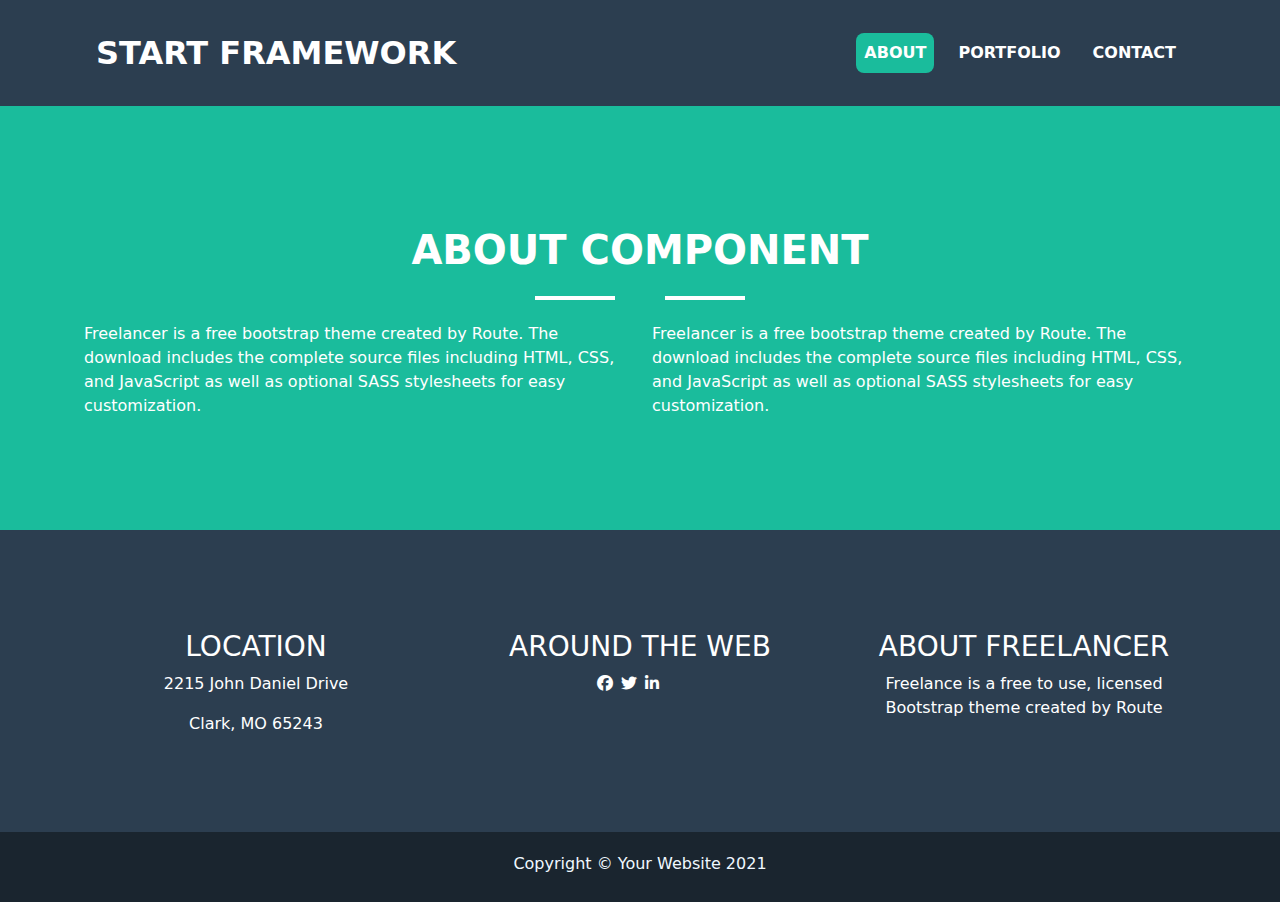
<file: about/index.html>
<!DOCTYPE html><html lang="en" data-critters-container><head>
  <meta charset="utf-8">
  <title>about</title>
  <base href="/">
  <meta name="viewport" content="width=device-width, initial-scale=1">
  <link rel="icon" type="image/x-icon" href="favicon.ico">
<style>@charset "UTF-8";.fa{font-family:var(--fa-style-family,"Font Awesome 6 Free");font-weight:var(--fa-style,900)}.fa,.fa-brands,.fa-solid{-moz-osx-font-smoothing:grayscale;-webkit-font-smoothing:antialiased;display:var(--fa-display,inline-block);font-style:normal;font-variant:normal;line-height:1;text-rendering:auto}.fa-solid{font-family:"Font Awesome 6 Free"}.fa-brands{font-family:"Font Awesome 6 Brands"}.fa-globe:before{content:"\f0ac"}.fa-star:before{content:"\f005"}:root{--fa-style-family-brands:"Font Awesome 6 Brands";--fa-font-brands:normal 400 1em/1 "Font Awesome 6 Brands"}@font-face{font-family:"Font Awesome 6 Brands";font-style:normal;font-weight:400;font-display:block;src:url("./media/fa-brands-400-MDS4TU4L.woff2") format("woff2"),url("./media/fa-brands-400-CNBICIQT.ttf") format("truetype")}.fa-brands{font-weight:400}.fa-linkedin-in:before{content:"\f0e1"}.fa-facebook:before{content:"\f09a"}.fa-twitter:before{content:"\f099"}:root{--fa-font-regular:normal 400 1em/1 "Font Awesome 6 Free"}@font-face{font-family:"Font Awesome 6 Free";font-style:normal;font-weight:400;font-display:block;src:url("./media/fa-regular-400-N56QV3DR.woff2") format("woff2"),url("./media/fa-regular-400-2FI4ICQD.ttf") format("truetype")}:root{--fa-style-family-classic:"Font Awesome 6 Free";--fa-font-solid:normal 900 1em/1 "Font Awesome 6 Free"}@font-face{font-family:"Font Awesome 6 Free";font-style:normal;font-weight:900;font-display:block;src:url("./media/fa-solid-900-Z3HFQTXF.woff2") format("woff2"),url("./media/fa-solid-900-XVWCCN5V.ttf") format("truetype")}.fa-solid{font-weight:900}:root{--bs-blue:#0d6efd;--bs-indigo:#6610f2;--bs-purple:#6f42c1;--bs-pink:#d63384;--bs-red:#dc3545;--bs-orange:#fd7e14;--bs-yellow:#ffc107;--bs-green:#198754;--bs-teal:#20c997;--bs-cyan:#0dcaf0;--bs-black:#000;--bs-white:#fff;--bs-gray:#6c757d;--bs-gray-dark:#343a40;--bs-gray-100:#f8f9fa;--bs-gray-200:#e9ecef;--bs-gray-300:#dee2e6;--bs-gray-400:#ced4da;--bs-gray-500:#adb5bd;--bs-gray-600:#6c757d;--bs-gray-700:#495057;--bs-gray-800:#343a40;--bs-gray-900:#212529;--bs-primary:#0d6efd;--bs-secondary:#6c757d;--bs-success:#198754;--bs-info:#0dcaf0;--bs-warning:#ffc107;--bs-danger:#dc3545;--bs-light:#f8f9fa;--bs-dark:#212529;--bs-primary-rgb:13,110,253;--bs-secondary-rgb:108,117,125;--bs-success-rgb:25,135,84;--bs-info-rgb:13,202,240;--bs-warning-rgb:255,193,7;--bs-danger-rgb:220,53,69;--bs-light-rgb:248,249,250;--bs-dark-rgb:33,37,41;--bs-primary-text-emphasis:#052c65;--bs-secondary-text-emphasis:#2b2f32;--bs-success-text-emphasis:#0a3622;--bs-info-text-emphasis:#055160;--bs-warning-text-emphasis:#664d03;--bs-danger-text-emphasis:#58151c;--bs-light-text-emphasis:#495057;--bs-dark-text-emphasis:#495057;--bs-primary-bg-subtle:#cfe2ff;--bs-secondary-bg-subtle:#e2e3e5;--bs-success-bg-subtle:#d1e7dd;--bs-info-bg-subtle:#cff4fc;--bs-warning-bg-subtle:#fff3cd;--bs-danger-bg-subtle:#f8d7da;--bs-light-bg-subtle:#fcfcfd;--bs-dark-bg-subtle:#ced4da;--bs-primary-border-subtle:#9ec5fe;--bs-secondary-border-subtle:#c4c8cb;--bs-success-border-subtle:#a3cfbb;--bs-info-border-subtle:#9eeaf9;--bs-warning-border-subtle:#ffe69c;--bs-danger-border-subtle:#f1aeb5;--bs-light-border-subtle:#e9ecef;--bs-dark-border-subtle:#adb5bd;--bs-white-rgb:255,255,255;--bs-black-rgb:0,0,0;--bs-font-sans-serif:system-ui,-apple-system,"Segoe UI",Roboto,"Helvetica Neue","Noto Sans","Liberation Sans",Arial,sans-serif,"Apple Color Emoji","Segoe UI Emoji","Segoe UI Symbol","Noto Color Emoji";--bs-font-monospace:SFMono-Regular,Menlo,Monaco,Consolas,"Liberation Mono","Courier New",monospace;--bs-gradient:linear-gradient(180deg, rgba(255, 255, 255, .15), rgba(255, 255, 255, 0));--bs-body-font-family:var(--bs-font-sans-serif);--bs-body-font-size:1rem;--bs-body-font-weight:400;--bs-body-line-height:1.5;--bs-body-color:#212529;--bs-body-color-rgb:33,37,41;--bs-body-bg:#fff;--bs-body-bg-rgb:255,255,255;--bs-emphasis-color:#000;--bs-emphasis-color-rgb:0,0,0;--bs-secondary-color:rgba(33, 37, 41, .75);--bs-secondary-color-rgb:33,37,41;--bs-secondary-bg:#e9ecef;--bs-secondary-bg-rgb:233,236,239;--bs-tertiary-color:rgba(33, 37, 41, .5);--bs-tertiary-color-rgb:33,37,41;--bs-tertiary-bg:#f8f9fa;--bs-tertiary-bg-rgb:248,249,250;--bs-heading-color:inherit;--bs-link-color:#0d6efd;--bs-link-color-rgb:13,110,253;--bs-link-decoration:underline;--bs-link-hover-color:#0a58ca;--bs-link-hover-color-rgb:10,88,202;--bs-code-color:#d63384;--bs-highlight-color:#212529;--bs-highlight-bg:#fff3cd;--bs-border-width:1px;--bs-border-style:solid;--bs-border-color:#dee2e6;--bs-border-color-translucent:rgba(0, 0, 0, .175);--bs-border-radius:.375rem;--bs-border-radius-sm:.25rem;--bs-border-radius-lg:.5rem;--bs-border-radius-xl:1rem;--bs-border-radius-xxl:2rem;--bs-border-radius-2xl:var(--bs-border-radius-xxl);--bs-border-radius-pill:50rem;--bs-box-shadow:0 .5rem 1rem rgba(0, 0, 0, .15);--bs-box-shadow-sm:0 .125rem .25rem rgba(0, 0, 0, .075);--bs-box-shadow-lg:0 1rem 3rem rgba(0, 0, 0, .175);--bs-box-shadow-inset:inset 0 1px 2px rgba(0, 0, 0, .075);--bs-focus-ring-width:.25rem;--bs-focus-ring-opacity:.25;--bs-focus-ring-color:rgba(13, 110, 253, .25);--bs-form-valid-color:#198754;--bs-form-valid-border-color:#198754;--bs-form-invalid-color:#dc3545;--bs-form-invalid-border-color:#dc3545}*,:after,:before{box-sizing:border-box}@media (prefers-reduced-motion:no-preference){:root{scroll-behavior:smooth}}body{margin:0;font-family:var(--bs-body-font-family);font-size:var(--bs-body-font-size);font-weight:var(--bs-body-font-weight);line-height:var(--bs-body-line-height);color:var(--bs-body-color);text-align:var(--bs-body-text-align);background-color:var(--bs-body-bg);-webkit-text-size-adjust:100%;-webkit-tap-highlight-color:transparent}h2,h3{margin-top:0;margin-bottom:.5rem;font-weight:500;line-height:1.2;color:var(--bs-heading-color)}h2{font-size:calc(1.325rem + .9vw)}@media (min-width:1200px){h2{font-size:2rem}}h3{font-size:calc(1.3rem + .6vw)}@media (min-width:1200px){h3{font-size:1.75rem}}p{margin-top:0;margin-bottom:1rem}ul{padding-left:2rem}ul{margin-top:0;margin-bottom:1rem}a{color:rgba(var(--bs-link-color-rgb),var(--bs-link-opacity,1));text-decoration:underline}a:hover{--bs-link-color-rgb:var(--bs-link-hover-color-rgb)}button{border-radius:0}button:focus:not(:focus-visible){outline:0}button{margin:0;font-family:inherit;font-size:inherit;line-height:inherit}button{text-transform:none}[type=button],button{-webkit-appearance:button}[type=button]:not(:disabled),button:not(:disabled){cursor:pointer}.container-fluid{--bs-gutter-x:1.5rem;--bs-gutter-y:0;width:100%;padding-right:calc(var(--bs-gutter-x) * .5);padding-left:calc(var(--bs-gutter-x) * .5);margin-right:auto;margin-left:auto}:root{--bs-breakpoint-xs:0;--bs-breakpoint-sm:576px;--bs-breakpoint-md:768px;--bs-breakpoint-lg:992px;--bs-breakpoint-xl:1200px;--bs-breakpoint-xxl:1400px}.row{--bs-gutter-x:1.5rem;--bs-gutter-y:0;display:flex;flex-wrap:wrap;margin-top:calc(-1 * var(--bs-gutter-y));margin-right:calc(-.5 * var(--bs-gutter-x));margin-left:calc(-.5 * var(--bs-gutter-x))}.row>*{flex-shrink:0;width:100%;max-width:100%;padding-right:calc(var(--bs-gutter-x) * .5);padding-left:calc(var(--bs-gutter-x) * .5);margin-top:var(--bs-gutter-y)}@media (min-width:768px){.col-md-6{flex:0 0 auto;width:50%}}.collapse:not(.show){display:none}.nav-link{display:block;padding:var(--bs-nav-link-padding-y) var(--bs-nav-link-padding-x);font-size:var(--bs-nav-link-font-size);font-weight:var(--bs-nav-link-font-weight);color:var(--bs-nav-link-color);text-decoration:none;background:0 0;border:0;transition:color .15s ease-in-out,background-color .15s ease-in-out,border-color .15s ease-in-out}@media (prefers-reduced-motion:reduce){.nav-link{transition:none}}.nav-link:focus,.nav-link:hover{color:var(--bs-nav-link-hover-color)}.nav-link:focus-visible{outline:0;box-shadow:0 0 0 .25rem #0d6efd40}.nav-link:disabled{color:var(--bs-nav-link-disabled-color);pointer-events:none;cursor:default}.navbar{--bs-navbar-padding-x:0;--bs-navbar-padding-y:.5rem;--bs-navbar-color:rgba(var(--bs-emphasis-color-rgb), .65);--bs-navbar-hover-color:rgba(var(--bs-emphasis-color-rgb), .8);--bs-navbar-disabled-color:rgba(var(--bs-emphasis-color-rgb), .3);--bs-navbar-active-color:rgba(var(--bs-emphasis-color-rgb), 1);--bs-navbar-brand-padding-y:.3125rem;--bs-navbar-brand-margin-end:1rem;--bs-navbar-brand-font-size:1.25rem;--bs-navbar-brand-color:rgba(var(--bs-emphasis-color-rgb), 1);--bs-navbar-brand-hover-color:rgba(var(--bs-emphasis-color-rgb), 1);--bs-navbar-nav-link-padding-x:.5rem;--bs-navbar-toggler-padding-y:.25rem;--bs-navbar-toggler-padding-x:.75rem;--bs-navbar-toggler-font-size:1.25rem;--bs-navbar-toggler-icon-bg:url("data:image/svg+xml,%3csvg xmlns='http://www.w3.org/2000/svg' viewBox='0 0 30 30'%3e%3cpath stroke='rgba%2833, 37, 41, 0.75%29' stroke-linecap='round' stroke-miterlimit='10' stroke-width='2' d='M4 7h22M4 15h22M4 23h22'/%3e%3c/svg%3e");--bs-navbar-toggler-border-color:rgba(var(--bs-emphasis-color-rgb), .15);--bs-navbar-toggler-border-radius:var(--bs-border-radius);--bs-navbar-toggler-focus-width:.25rem;--bs-navbar-toggler-transition:box-shadow .15s ease-in-out;position:relative;display:flex;flex-wrap:wrap;align-items:center;justify-content:space-between;padding:var(--bs-navbar-padding-y) var(--bs-navbar-padding-x)}.navbar>.container-fluid{display:flex;flex-wrap:inherit;align-items:center;justify-content:space-between}.navbar-brand{padding-top:var(--bs-navbar-brand-padding-y);padding-bottom:var(--bs-navbar-brand-padding-y);margin-right:var(--bs-navbar-brand-margin-end);font-size:var(--bs-navbar-brand-font-size);color:var(--bs-navbar-brand-color);text-decoration:none;white-space:nowrap}.navbar-brand:focus,.navbar-brand:hover{color:var(--bs-navbar-brand-hover-color)}.navbar-nav{--bs-nav-link-padding-x:0;--bs-nav-link-padding-y:.5rem;--bs-nav-link-font-weight: ;--bs-nav-link-color:var(--bs-navbar-color);--bs-nav-link-hover-color:var(--bs-navbar-hover-color);--bs-nav-link-disabled-color:var(--bs-navbar-disabled-color);display:flex;flex-direction:column;padding-left:0;margin-bottom:0;list-style:none}.navbar-nav .nav-link.active{color:var(--bs-navbar-active-color)}.navbar-collapse{flex-basis:100%;flex-grow:1;align-items:center}.navbar-toggler{padding:var(--bs-navbar-toggler-padding-y) var(--bs-navbar-toggler-padding-x);font-size:var(--bs-navbar-toggler-font-size);line-height:1;color:var(--bs-navbar-color);background-color:transparent;border:var(--bs-border-width) solid var(--bs-navbar-toggler-border-color);border-radius:var(--bs-navbar-toggler-border-radius);transition:var(--bs-navbar-toggler-transition)}@media (prefers-reduced-motion:reduce){.navbar-toggler{transition:none}}.navbar-toggler:hover{text-decoration:none}.navbar-toggler:focus{text-decoration:none;outline:0;box-shadow:0 0 0 var(--bs-navbar-toggler-focus-width)}.navbar-toggler-icon{display:inline-block;width:1.5em;height:1.5em;vertical-align:middle;background-image:var(--bs-navbar-toggler-icon-bg);background-repeat:no-repeat;background-position:center;background-size:100%}@media (min-width:992px){.navbar-expand-lg{flex-wrap:nowrap;justify-content:flex-start}.navbar-expand-lg .navbar-nav{flex-direction:row}.navbar-expand-lg .navbar-nav .nav-link{padding-right:var(--bs-navbar-nav-link-padding-x);padding-left:var(--bs-navbar-nav-link-padding-x)}.navbar-expand-lg .navbar-collapse{display:flex!important;flex-basis:auto}.navbar-expand-lg .navbar-toggler{display:none}}.card{--bs-card-spacer-y:1rem;--bs-card-spacer-x:1rem;--bs-card-title-spacer-y:.5rem;--bs-card-title-color: ;--bs-card-subtitle-color: ;--bs-card-border-width:var(--bs-border-width);--bs-card-border-color:var(--bs-border-color-translucent);--bs-card-border-radius:var(--bs-border-radius);--bs-card-box-shadow: ;--bs-card-inner-border-radius:calc(var(--bs-border-radius) - (var(--bs-border-width)));--bs-card-cap-padding-y:.5rem;--bs-card-cap-padding-x:1rem;--bs-card-cap-bg:rgba(var(--bs-body-color-rgb), .03);--bs-card-cap-color: ;--bs-card-height: ;--bs-card-color: ;--bs-card-bg:var(--bs-body-bg);--bs-card-img-overlay-padding:1rem;--bs-card-group-margin:.75rem;position:relative;display:flex;flex-direction:column;min-width:0;height:var(--bs-card-height);color:var(--bs-body-color);word-wrap:break-word;background-color:var(--bs-card-bg);background-clip:border-box;border:var(--bs-card-border-width) solid var(--bs-card-border-color);border-radius:var(--bs-card-border-radius)}.card-body{flex:1 1 auto;padding:var(--bs-card-spacer-y) var(--bs-card-spacer-x);color:var(--bs-card-color)}.card-group>.card{margin-bottom:var(--bs-card-group-margin)}@media (min-width:576px){.card-group{display:flex;flex-flow:row wrap}.card-group>.card{flex:1 0 0%;margin-bottom:0}.card-group>.card+.card{margin-left:0;border-left:0}.card-group>.card:not(:last-child){border-top-right-radius:0;border-bottom-right-radius:0}.card-group>.card:not(:first-child){border-top-left-radius:0;border-bottom-left-radius:0}}.d-flex{display:flex!important}.justify-content-end{justify-content:flex-end!important}.justify-content-center{justify-content:center!important}.align-items-center{align-items:center!important}.m-4{margin:1.5rem!important}.mx-1{margin-right:.25rem!important;margin-left:.25rem!important}.me-3{margin-right:1rem!important}.mb-3{margin-bottom:1rem!important}.ms-3{margin-left:1rem!important}.px-5{padding-right:3rem!important;padding-left:3rem!important}.py-3{padding-top:1rem!important;padding-bottom:1rem!important}.pt-4{padding-top:1.5rem!important}.pt-5{padding-top:3rem!important}.pe-5{padding-right:3rem!important}.pb-5{padding-bottom:3rem!important}.ps-3{padding-left:1rem!important}.fs-1{font-size:calc(1.375rem + 1.5vw)!important}.fw-bolder{font-weight:bolder!important}.text-center{text-align:center!important}.text-uppercase{text-transform:uppercase!important}.text-white{--bs-text-opacity:1;color:rgba(var(--bs-white-rgb),var(--bs-text-opacity))!important}.bg-body-tertiary{--bs-bg-opacity:1;background-color:rgba(var(--bs-tertiary-bg-rgb),var(--bs-bg-opacity))!important}.rounded-3{border-radius:var(--bs-border-radius-lg)!important}@media (min-width:768px){.ps-md-5{padding-left:3rem!important}}@media (min-width:1200px){.fs-1{font-size:2.5rem!important}}body{overflow-x:hidden}
</style><link rel="stylesheet" href="styles-SHNFOK34.css" media="print" onload="this.media='all'"><noscript><link rel="stylesheet" href="styles-SHNFOK34.css"></noscript><style ng-app-id="ng">nav[_ngcontent-oux-c20][_ngcontent-ng-c507169560]{background-color:#2c3e50;transition:.6s padding}.navbar-expand-lg[_ngcontent-ng-c507169560]{background-color:#2c3e50!important}li[_ngcontent-ng-c507169560]   a[_ngcontent-ng-c507169560], .navbar-brand[_ngcontent-ng-c507169560]{color:#fff!important;font-weight:700}li[_ngcontent-ng-c507169560]   a[_ngcontent-ng-c507169560]{font-size:16px}.navbar-brand[_ngcontent-ng-c507169560]{font-size:32px!important}.activee[_ngcontent-ng-c507169560]{background-color:#1abc9c}</style><style ng-app-id="ng">.footer[_ngcontent-dyi-c21][_ngcontent-ng-c3644786881]{background-color:#2c3e50;color:#fff;justify-content:center;text-align:center;padding:40px;margin:0}.card[_ngcontent-ng-c3644786881]{background-color:transparent!important;color:#fff;border:0px}h3[_ngcontent-dyi-c21][_ngcontent-ng-c3644786881]{padding-top:20px}.icon[_ngcontent-dyi-c21][_ngcontent-ng-c3644786881]{border:1px white solid;border-radius:50%;padding:10px}.p[_ngcontent-dyi-c21][_ngcontent-ng-c3644786881]{background-color:#1a252f;padding:10px}.p[_ngcontent-dyi-c21][_ngcontent-ng-c3644786881]   p[_ngcontent-dyi-c21][_ngcontent-ng-c3644786881]{text-align:center;color:#f0f8ff;padding-top:10px}</style><style ng-app-id="ng">.about-bg[_ngcontent-ng-c94143957]{background-color:#1abc9c}.line[_ngcontent-ng-c94143957]{height:4px;width:80px}</style></head>
<body><!--nghm-->
  <app-root _nghost-ng-c582792440 ng-version="17.3.12" ngh="1" ng-server-context="ssg"><app-navbar _ngcontent-ng-c582792440 _nghost-ng-c507169560 ngh="0"><nav _ngcontent-ng-c507169560 class="navbar navbar-expand-lg bg-body-tertiary px-5"><div _ngcontent-ng-c507169560 class="container-fluid px-5 py-3 text-uppercase"><a _ngcontent-ng-c507169560 routerlink="home" routerlinkactive="active rounded-3" class="navbar-brand" href="/home">Start Framework</a><button _ngcontent-ng-c507169560 type="button" data-bs-toggle="collapse" data-bs-target="#navbarNav" aria-controls="navbarNav" aria-expanded="false" aria-label="Toggle navigation" class="navbar-toggler"><span _ngcontent-ng-c507169560 class="navbar-toggler-icon"></span></button><div _ngcontent-ng-c507169560 id="navbarNav" class="collapse navbar-collapse justify-content-end"><ul _ngcontent-ng-c507169560 class="navbar-nav"><li _ngcontent-ng-c507169560 class="nav-item ps-3"><a _ngcontent-ng-c507169560 routerlink="about" routerlinkactive="active activee rounded-3" class="nav-link active activee rounded-3" href="/about">about</a></li><li _ngcontent-ng-c507169560 class="nav-item ps-3"><a _ngcontent-ng-c507169560 routerlink="portfolio" routerlinkactive="active activee rounded-3" class="nav-link" href="/portfolio">portfolio</a></li><li _ngcontent-ng-c507169560 class="nav-item ps-3"><a _ngcontent-ng-c507169560 routerlink="contact" routerlinkactive="active activee rounded-3" class="nav-link" href="/contact">contact</a></li></ul></div></div></nav></app-navbar><router-outlet _ngcontent-ng-c582792440></router-outlet><app-about _nghost-ng-c94143957 ngh="0"><div _ngcontent-ng-c94143957 _ngcontent-dyi-c7 class="about text-white d-flex justify-content-center align-items-center about-bg pt-5 pb-5"><div _ngcontent-ng-c94143957 _ngcontent-dyi-c7 class="pt-5 pb-5"><div _ngcontent-ng-c94143957 _ngcontent-dyi-c6 class="text-center pt-4" style="color: white;"><h2 _ngcontent-ng-c94143957 _ngcontent-dyi-c6 class="text-uppercase mb-3 fs-1 fw-bolder">about component</h2><div _ngcontent-ng-c94143957 _ngcontent-dyi-c6 class="d-flex align-items-center justify-content-center mb-3"><div _ngcontent-ng-c94143957 _ngcontent-dyi-c6 class="line me-3" style="background-color: white;"></div><i _ngcontent-ng-c94143957 _ngcontent-dyi-c6 class="fa fa-star"></i><div _ngcontent-ng-c94143957 _ngcontent-dyi-c6 class="line ms-3" style="background-color: white;"></div></div></div><div _ngcontent-ng-c94143957 _ngcontent-dyi-c7 class="row px-5"><div _ngcontent-ng-c94143957 _ngcontent-dyi-c7 class="col-md-6 ps-md-5"><p _ngcontent-ng-c94143957 _ngcontent-dyi-c7> Freelancer is a free bootstrap theme created by Route. The download includes the complete source files including HTML, CSS, and JavaScript as well as optional SASS stylesheets for easy customization. </p></div><div _ngcontent-ng-c94143957 _ngcontent-dyi-c7 class="col-md-6 pe-5"><p _ngcontent-ng-c94143957 _ngcontent-dyi-c7> Freelancer is a free bootstrap theme created by Route. The download includes the complete source files including HTML, CSS, and JavaScript as well as optional SASS stylesheets for easy customization. </p></div></div></div></div></app-about><!----><app-footer _ngcontent-ng-c582792440 _nghost-ng-c3644786881 ngh="0"><div _ngcontent-ng-c3644786881 _ngcontent-dyi-c21 class="footer foo"><div _ngcontent-ng-c3644786881 _ngcontent-dyi-c21 class="card-group m-4"><div _ngcontent-ng-c3644786881 _ngcontent-dyi-c21 class="card"><div _ngcontent-ng-c3644786881 _ngcontent-dyi-c21 class="card-body text-center"><h3 _ngcontent-ng-c3644786881 _ngcontent-dyi-c21>LOCATION</h3><p _ngcontent-ng-c3644786881 _ngcontent-dyi-c21>2215 John Daniel Drive</p><p _ngcontent-ng-c3644786881 _ngcontent-dyi-c21>Clark, MO 65243</p></div></div><div _ngcontent-ng-c3644786881 _ngcontent-dyi-c21 class="card"><div _ngcontent-ng-c3644786881 _ngcontent-dyi-c21 class="card-body text-center"><h3 _ngcontent-ng-c3644786881 _ngcontent-dyi-c21>AROUND THE WEB</h3><div _ngcontent-ng-c3644786881 _ngcontent-dyi-c21 class="icons"><i _ngcontent-ng-c3644786881 _ngcontent-dyr-c21 class="fa-brands fa-facebook mx-1 icon"></i><i _ngcontent-ng-c3644786881 _ngcontent-dyr-c21 class="fa-brands fa-twitter mx-1 icon"></i><i _ngcontent-ng-c3644786881 _ngcontent-dyr-c21 class="fa-brands fa-linkedin-in mx-1 icon"></i><i _ngcontent-ng-c3644786881 _ngcontent-dyr-c21 class="fa-solid fa-globe mx-1 icon"></i></div></div></div><div _ngcontent-ng-c3644786881 _ngcontent-dyi-c21 class="card"><div _ngcontent-ng-c3644786881 _ngcontent-dyi-c21 class="card-body text-center"><h3 _ngcontent-ng-c3644786881 _ngcontent-dyi-c21>ABOUT FREELANCER</h3><p _ngcontent-ng-c3644786881 _ngcontent-dyi-c21> Freelance is a free to use, licensed Bootstrap theme created by Route </p></div></div></div></div><div _ngcontent-ng-c3644786881 _ngcontent-dyi-c21 class="p"><p _ngcontent-ng-c3644786881 _ngcontent-dyi-c21>Copyright © Your Website 2021</p></div></app-footer></app-root>
<script src="polyfills-SCHOHYNV.js" type="module"></script><script src="main-JA5XFMMP.js" type="module"></script>

<script id="ng-state" type="application/json">{"__nghData__":[{},{"c":{"1":[{"i":"c94143957","r":1}]}}]}</script></body></html>
</file>
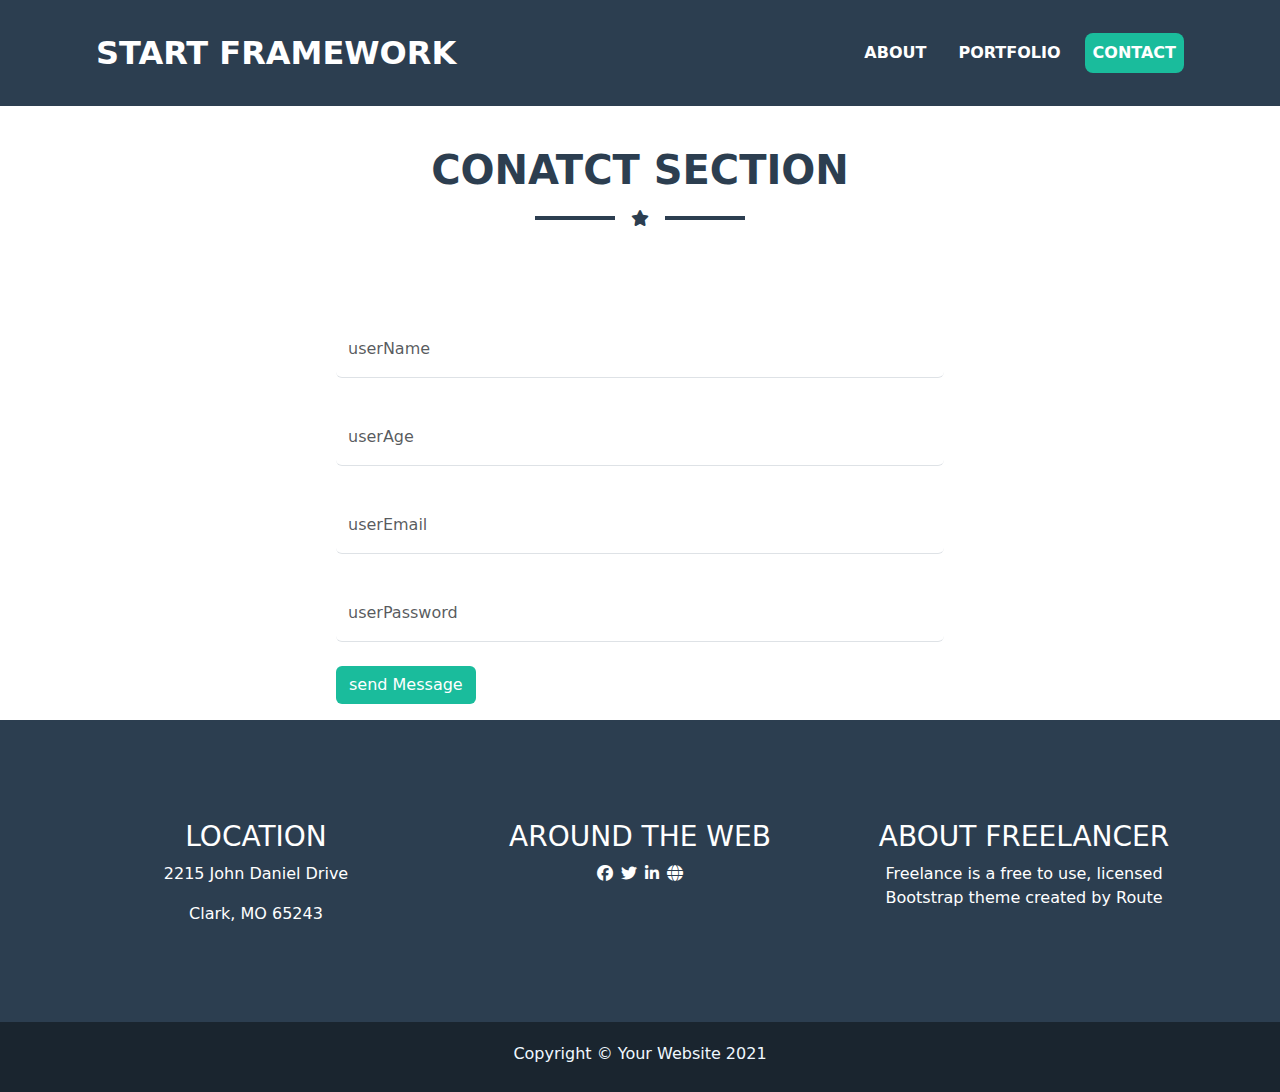
<file: contact/index.html>
<!DOCTYPE html><html lang="en" data-critters-container><head>
  <meta charset="utf-8">
  <title>contact</title>
  <base href="/">
  <meta name="viewport" content="width=device-width, initial-scale=1">
  <link rel="icon" type="image/x-icon" href="favicon.ico">
<style>@charset "UTF-8";.fa{font-family:var(--fa-style-family,"Font Awesome 6 Free");font-weight:var(--fa-style,900)}.fa,.fa-brands,.fa-solid{-moz-osx-font-smoothing:grayscale;-webkit-font-smoothing:antialiased;display:var(--fa-display,inline-block);font-style:normal;font-variant:normal;line-height:1;text-rendering:auto}.fa-solid{font-family:"Font Awesome 6 Free"}.fa-brands{font-family:"Font Awesome 6 Brands"}.fa-globe:before{content:"\f0ac"}.fa-star:before{content:"\f005"}:root{--fa-style-family-brands:"Font Awesome 6 Brands";--fa-font-brands:normal 400 1em/1 "Font Awesome 6 Brands"}@font-face{font-family:"Font Awesome 6 Brands";font-style:normal;font-weight:400;font-display:block;src:url("./media/fa-brands-400-MDS4TU4L.woff2") format("woff2"),url("./media/fa-brands-400-CNBICIQT.ttf") format("truetype")}.fa-brands{font-weight:400}.fa-linkedin-in:before{content:"\f0e1"}.fa-facebook:before{content:"\f09a"}.fa-twitter:before{content:"\f099"}:root{--fa-font-regular:normal 400 1em/1 "Font Awesome 6 Free"}@font-face{font-family:"Font Awesome 6 Free";font-style:normal;font-weight:400;font-display:block;src:url("./media/fa-regular-400-N56QV3DR.woff2") format("woff2"),url("./media/fa-regular-400-2FI4ICQD.ttf") format("truetype")}:root{--fa-style-family-classic:"Font Awesome 6 Free";--fa-font-solid:normal 900 1em/1 "Font Awesome 6 Free"}@font-face{font-family:"Font Awesome 6 Free";font-style:normal;font-weight:900;font-display:block;src:url("./media/fa-solid-900-Z3HFQTXF.woff2") format("woff2"),url("./media/fa-solid-900-XVWCCN5V.ttf") format("truetype")}.fa-solid{font-weight:900}:root{--bs-blue:#0d6efd;--bs-indigo:#6610f2;--bs-purple:#6f42c1;--bs-pink:#d63384;--bs-red:#dc3545;--bs-orange:#fd7e14;--bs-yellow:#ffc107;--bs-green:#198754;--bs-teal:#20c997;--bs-cyan:#0dcaf0;--bs-black:#000;--bs-white:#fff;--bs-gray:#6c757d;--bs-gray-dark:#343a40;--bs-gray-100:#f8f9fa;--bs-gray-200:#e9ecef;--bs-gray-300:#dee2e6;--bs-gray-400:#ced4da;--bs-gray-500:#adb5bd;--bs-gray-600:#6c757d;--bs-gray-700:#495057;--bs-gray-800:#343a40;--bs-gray-900:#212529;--bs-primary:#0d6efd;--bs-secondary:#6c757d;--bs-success:#198754;--bs-info:#0dcaf0;--bs-warning:#ffc107;--bs-danger:#dc3545;--bs-light:#f8f9fa;--bs-dark:#212529;--bs-primary-rgb:13,110,253;--bs-secondary-rgb:108,117,125;--bs-success-rgb:25,135,84;--bs-info-rgb:13,202,240;--bs-warning-rgb:255,193,7;--bs-danger-rgb:220,53,69;--bs-light-rgb:248,249,250;--bs-dark-rgb:33,37,41;--bs-primary-text-emphasis:#052c65;--bs-secondary-text-emphasis:#2b2f32;--bs-success-text-emphasis:#0a3622;--bs-info-text-emphasis:#055160;--bs-warning-text-emphasis:#664d03;--bs-danger-text-emphasis:#58151c;--bs-light-text-emphasis:#495057;--bs-dark-text-emphasis:#495057;--bs-primary-bg-subtle:#cfe2ff;--bs-secondary-bg-subtle:#e2e3e5;--bs-success-bg-subtle:#d1e7dd;--bs-info-bg-subtle:#cff4fc;--bs-warning-bg-subtle:#fff3cd;--bs-danger-bg-subtle:#f8d7da;--bs-light-bg-subtle:#fcfcfd;--bs-dark-bg-subtle:#ced4da;--bs-primary-border-subtle:#9ec5fe;--bs-secondary-border-subtle:#c4c8cb;--bs-success-border-subtle:#a3cfbb;--bs-info-border-subtle:#9eeaf9;--bs-warning-border-subtle:#ffe69c;--bs-danger-border-subtle:#f1aeb5;--bs-light-border-subtle:#e9ecef;--bs-dark-border-subtle:#adb5bd;--bs-white-rgb:255,255,255;--bs-black-rgb:0,0,0;--bs-font-sans-serif:system-ui,-apple-system,"Segoe UI",Roboto,"Helvetica Neue","Noto Sans","Liberation Sans",Arial,sans-serif,"Apple Color Emoji","Segoe UI Emoji","Segoe UI Symbol","Noto Color Emoji";--bs-font-monospace:SFMono-Regular,Menlo,Monaco,Consolas,"Liberation Mono","Courier New",monospace;--bs-gradient:linear-gradient(180deg, rgba(255, 255, 255, .15), rgba(255, 255, 255, 0));--bs-body-font-family:var(--bs-font-sans-serif);--bs-body-font-size:1rem;--bs-body-font-weight:400;--bs-body-line-height:1.5;--bs-body-color:#212529;--bs-body-color-rgb:33,37,41;--bs-body-bg:#fff;--bs-body-bg-rgb:255,255,255;--bs-emphasis-color:#000;--bs-emphasis-color-rgb:0,0,0;--bs-secondary-color:rgba(33, 37, 41, .75);--bs-secondary-color-rgb:33,37,41;--bs-secondary-bg:#e9ecef;--bs-secondary-bg-rgb:233,236,239;--bs-tertiary-color:rgba(33, 37, 41, .5);--bs-tertiary-color-rgb:33,37,41;--bs-tertiary-bg:#f8f9fa;--bs-tertiary-bg-rgb:248,249,250;--bs-heading-color:inherit;--bs-link-color:#0d6efd;--bs-link-color-rgb:13,110,253;--bs-link-decoration:underline;--bs-link-hover-color:#0a58ca;--bs-link-hover-color-rgb:10,88,202;--bs-code-color:#d63384;--bs-highlight-color:#212529;--bs-highlight-bg:#fff3cd;--bs-border-width:1px;--bs-border-style:solid;--bs-border-color:#dee2e6;--bs-border-color-translucent:rgba(0, 0, 0, .175);--bs-border-radius:.375rem;--bs-border-radius-sm:.25rem;--bs-border-radius-lg:.5rem;--bs-border-radius-xl:1rem;--bs-border-radius-xxl:2rem;--bs-border-radius-2xl:var(--bs-border-radius-xxl);--bs-border-radius-pill:50rem;--bs-box-shadow:0 .5rem 1rem rgba(0, 0, 0, .15);--bs-box-shadow-sm:0 .125rem .25rem rgba(0, 0, 0, .075);--bs-box-shadow-lg:0 1rem 3rem rgba(0, 0, 0, .175);--bs-box-shadow-inset:inset 0 1px 2px rgba(0, 0, 0, .075);--bs-focus-ring-width:.25rem;--bs-focus-ring-opacity:.25;--bs-focus-ring-color:rgba(13, 110, 253, .25);--bs-form-valid-color:#198754;--bs-form-valid-border-color:#198754;--bs-form-invalid-color:#dc3545;--bs-form-invalid-border-color:#dc3545}*,:after,:before{box-sizing:border-box}@media (prefers-reduced-motion:no-preference){:root{scroll-behavior:smooth}}body{margin:0;font-family:var(--bs-body-font-family);font-size:var(--bs-body-font-size);font-weight:var(--bs-body-font-weight);line-height:var(--bs-body-line-height);color:var(--bs-body-color);text-align:var(--bs-body-text-align);background-color:var(--bs-body-bg);-webkit-text-size-adjust:100%;-webkit-tap-highlight-color:transparent}h2,h3{margin-top:0;margin-bottom:.5rem;font-weight:500;line-height:1.2;color:var(--bs-heading-color)}h2{font-size:calc(1.325rem + .9vw)}@media (min-width:1200px){h2{font-size:2rem}}h3{font-size:calc(1.3rem + .6vw)}@media (min-width:1200px){h3{font-size:1.75rem}}p{margin-top:0;margin-bottom:1rem}ul{padding-left:2rem}ul{margin-top:0;margin-bottom:1rem}a{color:rgba(var(--bs-link-color-rgb),var(--bs-link-opacity,1));text-decoration:underline}a:hover{--bs-link-color-rgb:var(--bs-link-hover-color-rgb)}label{display:inline-block}button{border-radius:0}button:focus:not(:focus-visible){outline:0}button,input{margin:0;font-family:inherit;font-size:inherit;line-height:inherit}button{text-transform:none}[type=button],button{-webkit-appearance:button}[type=button]:not(:disabled),button:not(:disabled){cursor:pointer}.container-fluid{--bs-gutter-x:1.5rem;--bs-gutter-y:0;width:100%;padding-right:calc(var(--bs-gutter-x) * .5);padding-left:calc(var(--bs-gutter-x) * .5);margin-right:auto;margin-left:auto}:root{--bs-breakpoint-xs:0;--bs-breakpoint-sm:576px;--bs-breakpoint-md:768px;--bs-breakpoint-lg:992px;--bs-breakpoint-xl:1200px;--bs-breakpoint-xxl:1400px}.form-control{display:block;width:100%;padding:.375rem .75rem;font-size:1rem;font-weight:400;line-height:1.5;color:var(--bs-body-color);-webkit-appearance:none;-moz-appearance:none;appearance:none;background-color:var(--bs-body-bg);background-clip:padding-box;border:var(--bs-border-width) solid var(--bs-border-color);border-radius:var(--bs-border-radius);transition:border-color .15s ease-in-out,box-shadow .15s ease-in-out}@media (prefers-reduced-motion:reduce){.form-control{transition:none}}.form-control:focus{color:var(--bs-body-color);background-color:var(--bs-body-bg);border-color:#86b7fe;outline:0;box-shadow:0 0 0 .25rem #0d6efd40}.form-control::-webkit-date-and-time-value{min-width:85px;height:1.5em;margin:0}.form-control::-webkit-datetime-edit{display:block;padding:0}.form-control::-moz-placeholder{color:var(--bs-secondary-color);opacity:1}.form-control::placeholder{color:var(--bs-secondary-color);opacity:1}.form-control:disabled{background-color:var(--bs-secondary-bg);opacity:1}.form-control::-webkit-file-upload-button{padding:.375rem .75rem;margin:-.375rem -.75rem;-webkit-margin-end:.75rem;margin-inline-end:.75rem;color:var(--bs-body-color);background-color:var(--bs-tertiary-bg);pointer-events:none;border-color:inherit;border-style:solid;border-width:0;border-inline-end-width:var(--bs-border-width);border-radius:0;-webkit-transition:color .15s ease-in-out,background-color .15s ease-in-out,border-color .15s ease-in-out,box-shadow .15s ease-in-out;transition:color .15s ease-in-out,background-color .15s ease-in-out,border-color .15s ease-in-out,box-shadow .15s ease-in-out}.form-control::file-selector-button{padding:.375rem .75rem;margin:-.375rem -.75rem;-webkit-margin-end:.75rem;margin-inline-end:.75rem;color:var(--bs-body-color);background-color:var(--bs-tertiary-bg);pointer-events:none;border-color:inherit;border-style:solid;border-width:0;border-inline-end-width:var(--bs-border-width);border-radius:0;transition:color .15s ease-in-out,background-color .15s ease-in-out,border-color .15s ease-in-out,box-shadow .15s ease-in-out}@media (prefers-reduced-motion:reduce){.form-control::-webkit-file-upload-button{-webkit-transition:none;transition:none}.form-control::file-selector-button{transition:none}}.form-control:hover:not(:disabled):not([readonly])::-webkit-file-upload-button{background-color:var(--bs-secondary-bg)}.form-control:hover:not(:disabled):not([readonly])::file-selector-button{background-color:var(--bs-secondary-bg)}.btn{--bs-btn-padding-x:.75rem;--bs-btn-padding-y:.375rem;--bs-btn-font-family: ;--bs-btn-font-size:1rem;--bs-btn-font-weight:400;--bs-btn-line-height:1.5;--bs-btn-color:var(--bs-body-color);--bs-btn-bg:transparent;--bs-btn-border-width:var(--bs-border-width);--bs-btn-border-color:transparent;--bs-btn-border-radius:var(--bs-border-radius);--bs-btn-hover-border-color:transparent;--bs-btn-box-shadow:inset 0 1px 0 rgba(255, 255, 255, .15),0 1px 1px rgba(0, 0, 0, .075);--bs-btn-disabled-opacity:.65;--bs-btn-focus-box-shadow:0 0 0 .25rem rgba(var(--bs-btn-focus-shadow-rgb), .5);display:inline-block;padding:var(--bs-btn-padding-y) var(--bs-btn-padding-x);font-family:var(--bs-btn-font-family);font-size:var(--bs-btn-font-size);font-weight:var(--bs-btn-font-weight);line-height:var(--bs-btn-line-height);color:var(--bs-btn-color);text-align:center;text-decoration:none;vertical-align:middle;cursor:pointer;-webkit-user-select:none;-moz-user-select:none;user-select:none;border:var(--bs-btn-border-width) solid var(--bs-btn-border-color);border-radius:var(--bs-btn-border-radius);background-color:var(--bs-btn-bg);transition:color .15s ease-in-out,background-color .15s ease-in-out,border-color .15s ease-in-out,box-shadow .15s ease-in-out}@media (prefers-reduced-motion:reduce){.btn{transition:none}}.btn:hover{color:var(--bs-btn-hover-color);background-color:var(--bs-btn-hover-bg);border-color:var(--bs-btn-hover-border-color)}.btn:focus-visible{color:var(--bs-btn-hover-color);background-color:var(--bs-btn-hover-bg);border-color:var(--bs-btn-hover-border-color);outline:0;box-shadow:var(--bs-btn-focus-box-shadow)}.btn:first-child:active,:not(.btn-check)+.btn:active{color:var(--bs-btn-active-color);background-color:var(--bs-btn-active-bg);border-color:var(--bs-btn-active-border-color)}.btn:first-child:active:focus-visible,:not(.btn-check)+.btn:active:focus-visible{box-shadow:var(--bs-btn-focus-box-shadow)}.btn:disabled{color:var(--bs-btn-disabled-color);pointer-events:none;background-color:var(--bs-btn-disabled-bg);border-color:var(--bs-btn-disabled-border-color);opacity:var(--bs-btn-disabled-opacity)}.collapse:not(.show){display:none}.nav-link{display:block;padding:var(--bs-nav-link-padding-y) var(--bs-nav-link-padding-x);font-size:var(--bs-nav-link-font-size);font-weight:var(--bs-nav-link-font-weight);color:var(--bs-nav-link-color);text-decoration:none;background:0 0;border:0;transition:color .15s ease-in-out,background-color .15s ease-in-out,border-color .15s ease-in-out}@media (prefers-reduced-motion:reduce){.nav-link{transition:none}}.nav-link:focus,.nav-link:hover{color:var(--bs-nav-link-hover-color)}.nav-link:focus-visible{outline:0;box-shadow:0 0 0 .25rem #0d6efd40}.nav-link:disabled{color:var(--bs-nav-link-disabled-color);pointer-events:none;cursor:default}.navbar{--bs-navbar-padding-x:0;--bs-navbar-padding-y:.5rem;--bs-navbar-color:rgba(var(--bs-emphasis-color-rgb), .65);--bs-navbar-hover-color:rgba(var(--bs-emphasis-color-rgb), .8);--bs-navbar-disabled-color:rgba(var(--bs-emphasis-color-rgb), .3);--bs-navbar-active-color:rgba(var(--bs-emphasis-color-rgb), 1);--bs-navbar-brand-padding-y:.3125rem;--bs-navbar-brand-margin-end:1rem;--bs-navbar-brand-font-size:1.25rem;--bs-navbar-brand-color:rgba(var(--bs-emphasis-color-rgb), 1);--bs-navbar-brand-hover-color:rgba(var(--bs-emphasis-color-rgb), 1);--bs-navbar-nav-link-padding-x:.5rem;--bs-navbar-toggler-padding-y:.25rem;--bs-navbar-toggler-padding-x:.75rem;--bs-navbar-toggler-font-size:1.25rem;--bs-navbar-toggler-icon-bg:url("data:image/svg+xml,%3csvg xmlns='http://www.w3.org/2000/svg' viewBox='0 0 30 30'%3e%3cpath stroke='rgba%2833, 37, 41, 0.75%29' stroke-linecap='round' stroke-miterlimit='10' stroke-width='2' d='M4 7h22M4 15h22M4 23h22'/%3e%3c/svg%3e");--bs-navbar-toggler-border-color:rgba(var(--bs-emphasis-color-rgb), .15);--bs-navbar-toggler-border-radius:var(--bs-border-radius);--bs-navbar-toggler-focus-width:.25rem;--bs-navbar-toggler-transition:box-shadow .15s ease-in-out;position:relative;display:flex;flex-wrap:wrap;align-items:center;justify-content:space-between;padding:var(--bs-navbar-padding-y) var(--bs-navbar-padding-x)}.navbar>.container-fluid{display:flex;flex-wrap:inherit;align-items:center;justify-content:space-between}.navbar-brand{padding-top:var(--bs-navbar-brand-padding-y);padding-bottom:var(--bs-navbar-brand-padding-y);margin-right:var(--bs-navbar-brand-margin-end);font-size:var(--bs-navbar-brand-font-size);color:var(--bs-navbar-brand-color);text-decoration:none;white-space:nowrap}.navbar-brand:focus,.navbar-brand:hover{color:var(--bs-navbar-brand-hover-color)}.navbar-nav{--bs-nav-link-padding-x:0;--bs-nav-link-padding-y:.5rem;--bs-nav-link-font-weight: ;--bs-nav-link-color:var(--bs-navbar-color);--bs-nav-link-hover-color:var(--bs-navbar-hover-color);--bs-nav-link-disabled-color:var(--bs-navbar-disabled-color);display:flex;flex-direction:column;padding-left:0;margin-bottom:0;list-style:none}.navbar-nav .nav-link.active{color:var(--bs-navbar-active-color)}.navbar-collapse{flex-basis:100%;flex-grow:1;align-items:center}.navbar-toggler{padding:var(--bs-navbar-toggler-padding-y) var(--bs-navbar-toggler-padding-x);font-size:var(--bs-navbar-toggler-font-size);line-height:1;color:var(--bs-navbar-color);background-color:transparent;border:var(--bs-border-width) solid var(--bs-navbar-toggler-border-color);border-radius:var(--bs-navbar-toggler-border-radius);transition:var(--bs-navbar-toggler-transition)}@media (prefers-reduced-motion:reduce){.navbar-toggler{transition:none}}.navbar-toggler:hover{text-decoration:none}.navbar-toggler:focus{text-decoration:none;outline:0;box-shadow:0 0 0 var(--bs-navbar-toggler-focus-width)}.navbar-toggler-icon{display:inline-block;width:1.5em;height:1.5em;vertical-align:middle;background-image:var(--bs-navbar-toggler-icon-bg);background-repeat:no-repeat;background-position:center;background-size:100%}@media (min-width:992px){.navbar-expand-lg{flex-wrap:nowrap;justify-content:flex-start}.navbar-expand-lg .navbar-nav{flex-direction:row}.navbar-expand-lg .navbar-nav .nav-link{padding-right:var(--bs-navbar-nav-link-padding-x);padding-left:var(--bs-navbar-nav-link-padding-x)}.navbar-expand-lg .navbar-collapse{display:flex!important;flex-basis:auto}.navbar-expand-lg .navbar-toggler{display:none}}.card{--bs-card-spacer-y:1rem;--bs-card-spacer-x:1rem;--bs-card-title-spacer-y:.5rem;--bs-card-title-color: ;--bs-card-subtitle-color: ;--bs-card-border-width:var(--bs-border-width);--bs-card-border-color:var(--bs-border-color-translucent);--bs-card-border-radius:var(--bs-border-radius);--bs-card-box-shadow: ;--bs-card-inner-border-radius:calc(var(--bs-border-radius) - (var(--bs-border-width)));--bs-card-cap-padding-y:.5rem;--bs-card-cap-padding-x:1rem;--bs-card-cap-bg:rgba(var(--bs-body-color-rgb), .03);--bs-card-cap-color: ;--bs-card-height: ;--bs-card-color: ;--bs-card-bg:var(--bs-body-bg);--bs-card-img-overlay-padding:1rem;--bs-card-group-margin:.75rem;position:relative;display:flex;flex-direction:column;min-width:0;height:var(--bs-card-height);color:var(--bs-body-color);word-wrap:break-word;background-color:var(--bs-card-bg);background-clip:border-box;border:var(--bs-card-border-width) solid var(--bs-card-border-color);border-radius:var(--bs-card-border-radius)}.card-body{flex:1 1 auto;padding:var(--bs-card-spacer-y) var(--bs-card-spacer-x);color:var(--bs-card-color)}.card-group>.card{margin-bottom:var(--bs-card-group-margin)}@media (min-width:576px){.card-group{display:flex;flex-flow:row wrap}.card-group>.card{flex:1 0 0%;margin-bottom:0}.card-group>.card+.card{margin-left:0;border-left:0}.card-group>.card:not(:last-child){border-top-right-radius:0;border-bottom-right-radius:0}.card-group>.card:not(:first-child){border-top-left-radius:0;border-bottom-left-radius:0}}.d-flex{display:flex!important}.position-relative{position:relative!important}.top-0{top:0!important}.border-0{border:0!important}.border-bottom{border-bottom:var(--bs-border-width) var(--bs-border-style) var(--bs-border-color)!important}.w-50{width:50%!important}.justify-content-end{justify-content:flex-end!important}.justify-content-center{justify-content:center!important}.align-items-center{align-items:center!important}.m-4{margin:1.5rem!important}.mx-1{margin-right:.25rem!important;margin-left:.25rem!important}.mx-auto{margin-right:auto!important;margin-left:auto!important}.mt-4{margin-top:1.5rem!important}.mt-5{margin-top:3rem!important}.me-3{margin-right:1rem!important}.mb-3{margin-bottom:1rem!important}.ms-3{margin-left:1rem!important}.p-3{padding:1rem!important}.px-5{padding-right:3rem!important;padding-left:3rem!important}.py-3{padding-top:1rem!important;padding-bottom:1rem!important}.pt-3{padding-top:1rem!important}.pt-4{padding-top:1.5rem!important}.ps-3{padding-left:1rem!important}.fs-1{font-size:calc(1.375rem + 1.5vw)!important}.fw-bolder{font-weight:bolder!important}.text-center{text-align:center!important}.text-uppercase{text-transform:uppercase!important}.text-white{--bs-text-opacity:1;color:rgba(var(--bs-white-rgb),var(--bs-text-opacity))!important}.bg-body-tertiary{--bs-bg-opacity:1;background-color:rgba(var(--bs-tertiary-bg-rgb),var(--bs-bg-opacity))!important}.rounded-3{border-radius:var(--bs-border-radius-lg)!important}@media (min-width:1200px){.fs-1{font-size:2.5rem!important}}body{overflow-x:hidden}
</style><link rel="stylesheet" href="styles-SHNFOK34.css" media="print" onload="this.media='all'"><noscript><link rel="stylesheet" href="styles-SHNFOK34.css"></noscript><style ng-app-id="ng">nav[_ngcontent-oux-c20][_ngcontent-ng-c507169560]{background-color:#2c3e50;transition:.6s padding}.navbar-expand-lg[_ngcontent-ng-c507169560]{background-color:#2c3e50!important}li[_ngcontent-ng-c507169560]   a[_ngcontent-ng-c507169560], .navbar-brand[_ngcontent-ng-c507169560]{color:#fff!important;font-weight:700}li[_ngcontent-ng-c507169560]   a[_ngcontent-ng-c507169560]{font-size:16px}.navbar-brand[_ngcontent-ng-c507169560]{font-size:32px!important}.activee[_ngcontent-ng-c507169560]{background-color:#1abc9c}</style><style ng-app-id="ng">.footer[_ngcontent-dyi-c21][_ngcontent-ng-c3644786881]{background-color:#2c3e50;color:#fff;justify-content:center;text-align:center;padding:40px;margin:0}.card[_ngcontent-ng-c3644786881]{background-color:transparent!important;color:#fff;border:0px}h3[_ngcontent-dyi-c21][_ngcontent-ng-c3644786881]{padding-top:20px}.icon[_ngcontent-dyi-c21][_ngcontent-ng-c3644786881]{border:1px white solid;border-radius:50%;padding:10px}.p[_ngcontent-dyi-c21][_ngcontent-ng-c3644786881]{background-color:#1a252f;padding:10px}.p[_ngcontent-dyi-c21][_ngcontent-ng-c3644786881]   p[_ngcontent-dyi-c21][_ngcontent-ng-c3644786881]{text-align:center;color:#f0f8ff;padding-top:10px}</style><style ng-app-id="ng">.line[_ngcontent-oux-c6][_ngcontent-ng-c67117329]{height:4px;width:80px}.__top[_ngcontent-oux-c16][_ngcontent-ng-c67117329]{top:40px!important}label[_ngcontent-oux-c16][_ngcontent-ng-c67117329]{color:#1abc9c;margin-bottom:7px;transition:.6s top}</style></head>
<body><!--nghm-->
  <app-root _nghost-ng-c582792440 ng-version="17.3.12" ngh="1" ng-server-context="ssg"><app-navbar _ngcontent-ng-c582792440 _nghost-ng-c507169560 ngh="0"><nav _ngcontent-ng-c507169560 class="navbar navbar-expand-lg bg-body-tertiary px-5"><div _ngcontent-ng-c507169560 class="container-fluid px-5 py-3 text-uppercase"><a _ngcontent-ng-c507169560 routerlink="home" routerlinkactive="active rounded-3" class="navbar-brand" href="/home">Start Framework</a><button _ngcontent-ng-c507169560 type="button" data-bs-toggle="collapse" data-bs-target="#navbarNav" aria-controls="navbarNav" aria-expanded="false" aria-label="Toggle navigation" class="navbar-toggler"><span _ngcontent-ng-c507169560 class="navbar-toggler-icon"></span></button><div _ngcontent-ng-c507169560 id="navbarNav" class="collapse navbar-collapse justify-content-end"><ul _ngcontent-ng-c507169560 class="navbar-nav"><li _ngcontent-ng-c507169560 class="nav-item ps-3"><a _ngcontent-ng-c507169560 routerlink="about" routerlinkactive="active activee rounded-3" class="nav-link" href="/about">about</a></li><li _ngcontent-ng-c507169560 class="nav-item ps-3"><a _ngcontent-ng-c507169560 routerlink="portfolio" routerlinkactive="active activee rounded-3" class="nav-link" href="/portfolio">portfolio</a></li><li _ngcontent-ng-c507169560 class="nav-item ps-3"><a _ngcontent-ng-c507169560 routerlink="contact" routerlinkactive="active activee rounded-3" class="nav-link active activee rounded-3" href="/contact">contact</a></li></ul></div></div></nav></app-navbar><router-outlet _ngcontent-ng-c582792440></router-outlet><app-contact _nghost-ng-c67117329 ngh="0"><div _ngcontent-ng-c67117329 _ngcontent-oux-c16 class="pt-3 conatiner"><div _ngcontent-ng-c67117329 _ngcontent-oux-c6 class="text-center pt-4" style="color: rgb(44, 62, 80);"><h2 _ngcontent-ng-c67117329 _ngcontent-oux-c6 class="text-uppercase mb-3 fs-1 fw-bolder">conatct section</h2><div _ngcontent-ng-c67117329 _ngcontent-oux-c6 class="d-flex align-items-center justify-content-center mb-3"><div _ngcontent-ng-c67117329 _ngcontent-oux-c6 class="line me-3" style="background-color: rgb(44, 62, 80);"></div><i _ngcontent-ng-c67117329 _ngcontent-oux-c6 class="fa fa-star"></i><div _ngcontent-ng-c67117329 _ngcontent-oux-c6 class="line ms-3" style="background-color: rgb(44, 62, 80);"></div></div></div><form _ngcontent-ng-c67117329 _ngcontent-oux-c16 novalidate action class="w-50 p-3 mx-auto mt-5 ng-untouched ng-pristine ng-valid"><label _ngcontent-ng-c67117329 _ngcontent-oux-c16 for="userName" class="position-relative top-0 __top">userName : </label><input _ngcontent-ng-c67117329 _ngcontent-oux-c16 id="userName" type="text" placeholder="userName" name="userName" class="form-control border-0 border-bottom py-3 position-relative ng-untouched ng-pristine ng-valid"><label _ngcontent-ng-c67117329 _ngcontent-oux-c16 for="userAge" class="position-relative top-0 __top">userAge : </label><input _ngcontent-ng-c67117329 _ngcontent-oux-c16 id="userAge" type="text" placeholder="userAge" name="userName" class="form-control border-0 border-bottom py-3 position-relative ng-untouched ng-pristine ng-valid"><label _ngcontent-ng-c67117329 _ngcontent-oux-c16 for="userEmail" class="position-relative top-0 __top">userEmail : </label><input _ngcontent-ng-c67117329 _ngcontent-oux-c16 id="userEmail" type="text" placeholder="userEmail" name="userName" class="form-control border-0 border-bottom py-3 position-relative ng-untouched ng-pristine ng-valid"><label _ngcontent-ng-c67117329 _ngcontent-oux-c16 for="userPassword" class="position-relative top-0 __top">userPassword : </label><input _ngcontent-ng-c67117329 _ngcontent-oux-c16 id="userPassword" type="text" placeholder="userPassword" name="userName" class="form-control border-0 border-bottom py-3 position-relative ng-untouched ng-pristine ng-valid"><button _ngcontent-ng-c67117329 _ngcontent-oux-c16 class="btn mt-4 text-white" style="background-color: #1abc9c;"> send Message </button></form></div></app-contact><!----><app-footer _ngcontent-ng-c582792440 _nghost-ng-c3644786881 ngh="0"><div _ngcontent-ng-c3644786881 _ngcontent-dyi-c21 class="footer foo"><div _ngcontent-ng-c3644786881 _ngcontent-dyi-c21 class="card-group m-4"><div _ngcontent-ng-c3644786881 _ngcontent-dyi-c21 class="card"><div _ngcontent-ng-c3644786881 _ngcontent-dyi-c21 class="card-body text-center"><h3 _ngcontent-ng-c3644786881 _ngcontent-dyi-c21>LOCATION</h3><p _ngcontent-ng-c3644786881 _ngcontent-dyi-c21>2215 John Daniel Drive</p><p _ngcontent-ng-c3644786881 _ngcontent-dyi-c21>Clark, MO 65243</p></div></div><div _ngcontent-ng-c3644786881 _ngcontent-dyi-c21 class="card"><div _ngcontent-ng-c3644786881 _ngcontent-dyi-c21 class="card-body text-center"><h3 _ngcontent-ng-c3644786881 _ngcontent-dyi-c21>AROUND THE WEB</h3><div _ngcontent-ng-c3644786881 _ngcontent-dyi-c21 class="icons"><i _ngcontent-ng-c3644786881 _ngcontent-dyr-c21 class="fa-brands fa-facebook mx-1 icon"></i><i _ngcontent-ng-c3644786881 _ngcontent-dyr-c21 class="fa-brands fa-twitter mx-1 icon"></i><i _ngcontent-ng-c3644786881 _ngcontent-dyr-c21 class="fa-brands fa-linkedin-in mx-1 icon"></i><i _ngcontent-ng-c3644786881 _ngcontent-dyr-c21 class="fa-solid fa-globe mx-1 icon"></i></div></div></div><div _ngcontent-ng-c3644786881 _ngcontent-dyi-c21 class="card"><div _ngcontent-ng-c3644786881 _ngcontent-dyi-c21 class="card-body text-center"><h3 _ngcontent-ng-c3644786881 _ngcontent-dyi-c21>ABOUT FREELANCER</h3><p _ngcontent-ng-c3644786881 _ngcontent-dyi-c21> Freelance is a free to use, licensed Bootstrap theme created by Route </p></div></div></div></div><div _ngcontent-ng-c3644786881 _ngcontent-dyi-c21 class="p"><p _ngcontent-ng-c3644786881 _ngcontent-dyi-c21>Copyright © Your Website 2021</p></div></app-footer></app-root>
<script src="polyfills-SCHOHYNV.js" type="module"></script><script src="main-JA5XFMMP.js" type="module"></script>

<script id="ng-state" type="application/json">{"__nghData__":[{},{"c":{"1":[{"i":"c67117329","r":1}]}}]}</script></body></html>
</file>
